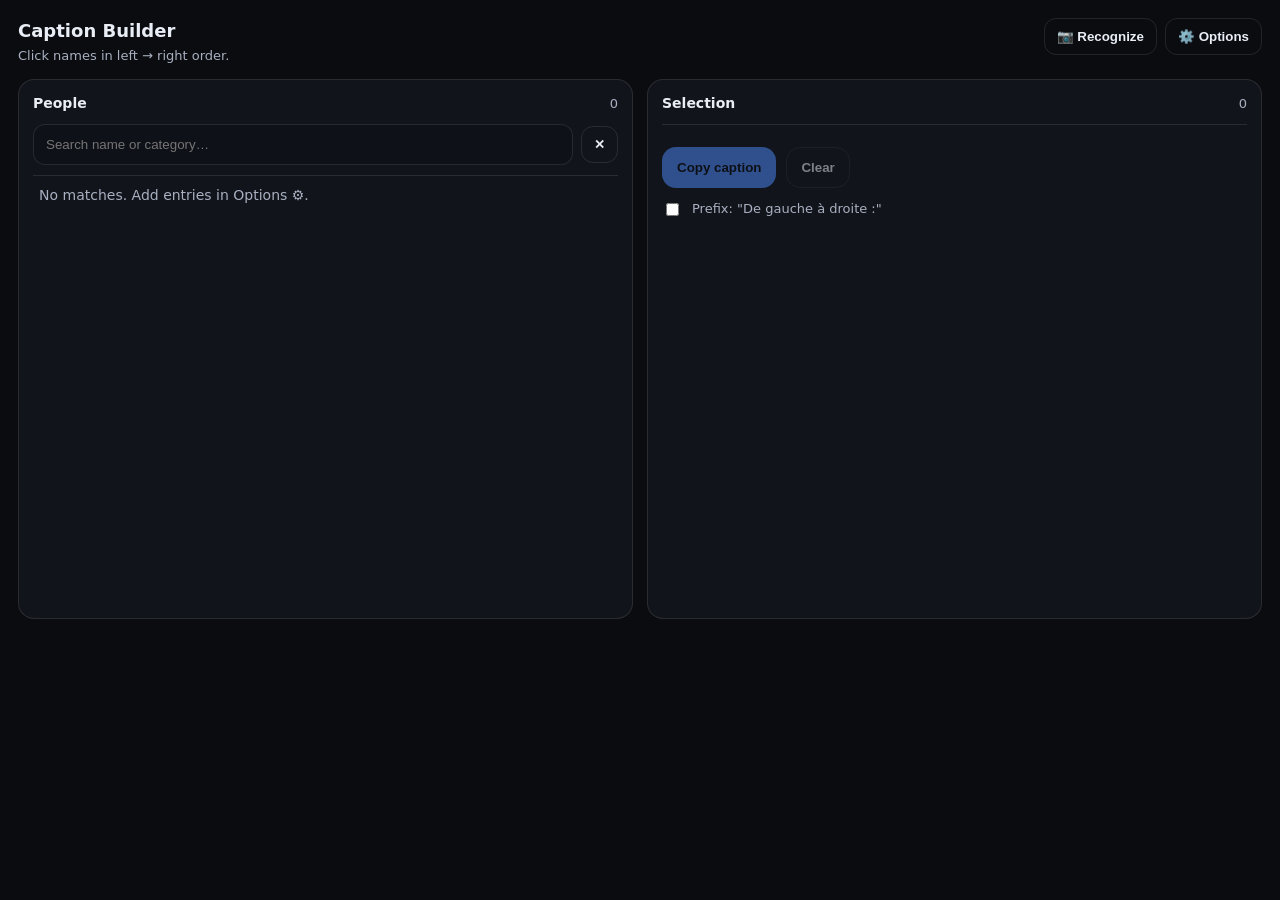
<file: index.html>
<!doctype html>
<html lang="fr">
<head>
  <meta charset="utf-8">
  <meta name="viewport" content="width=device-width,initial-scale=1">
  <meta name="mobile-web-app-capable" content="yes">
  <meta name="apple-mobile-web-app-capable" content="yes">
  <meta name="apple-mobile-web-app-status-bar-style" content="black-translucent">
  <meta name="apple-mobile-web-app-title" content="Caption Helper">
  <meta name="theme-color" content="#0b0c10">
  <link rel="manifest" href="manifest.webmanifest">
  <link rel="stylesheet" href="builder.css">
  <title>Caption Builder</title>
</head>
<body>

<header class="top">
  <div>
    <div class="title">Caption Builder</div>
    <div class="sub">Click names in left → right order.</div>
  </div>
  <div class="topBtns">
    <button id="recognizeBtn" class="iconBtn" title="Recognize faces in a photo">📷 Recognize</button>
    <input id="recognizeFile" type="file" accept="image/*" hidden>
    <button id="openOptions" class="iconBtn" title="Options">⚙️ Options</button>
  </div>
</header>

<div id="selBar" class="selBar hidden">
  <button id="selBarText" class="selBarText" type="button" title="Voir la sélection"></button>
  <button id="selBarCopy" class="btn btn-primary selBarCopy" type="button">Copier</button>
</div>

<div class="layout">
  <section class="panel">
    <div class="panelHeader">
      <div class="panelTitle">People</div>
      <div class="panelMeta"><span id="count">0</span></div>
    </div>

    <div id="syncRow" class="syncRow hidden">
      <span id="syncStatus" class="syncStatus"></span>
      <button id="syncBtn" class="iconBtn syncBtn" title="Recharger la liste depuis GitHub">↻ Synchroniser</button>
    </div>

    <div class="searchRow">
      <input id="search" placeholder="Search name or category…" autocomplete="off">
      <button id="clearSearch" class="iconBtn" title="Clear">✕</button>
    </div>

    <div id="peopleList" class="list"></div>
    <div id="emptyState" class="empty hidden">No matches. Add entries in Options ⚙️.</div>
  </section>

  <section class="panel">
    <div class="panelHeader">
      <div class="panelTitle">Selection</div>
      <div class="panelMeta"><span id="selCount">0</span></div>
    </div>

    <div id="selection" class="selection"></div>

    <div class="actions">
      <button id="copyBtn" class="btn btn-primary" disabled>Copy caption</button>
      <button id="clearBtn" class="btn btn-ghost" disabled>Clear</button>
    </div>

    <label class="chk">
      <input type="checkbox" id="prefixToggle">
      Prefix: "De gauche à droite :"
    </label>

    <div id="toast" class="toast hidden"></div>
  </section>
</div>

<!-- dependencies must load before builder.js -->
<script src="photo-db.js"></script>
<script src="github-sync.js"></script>
<script src="face-engine.js"></script>
<script src="builder.js"></script>
<script>
  if ('serviceWorker' in navigator) {
    navigator.serviceWorker.register('sw.js');
  }
</script>
</body>
</html>
</file>
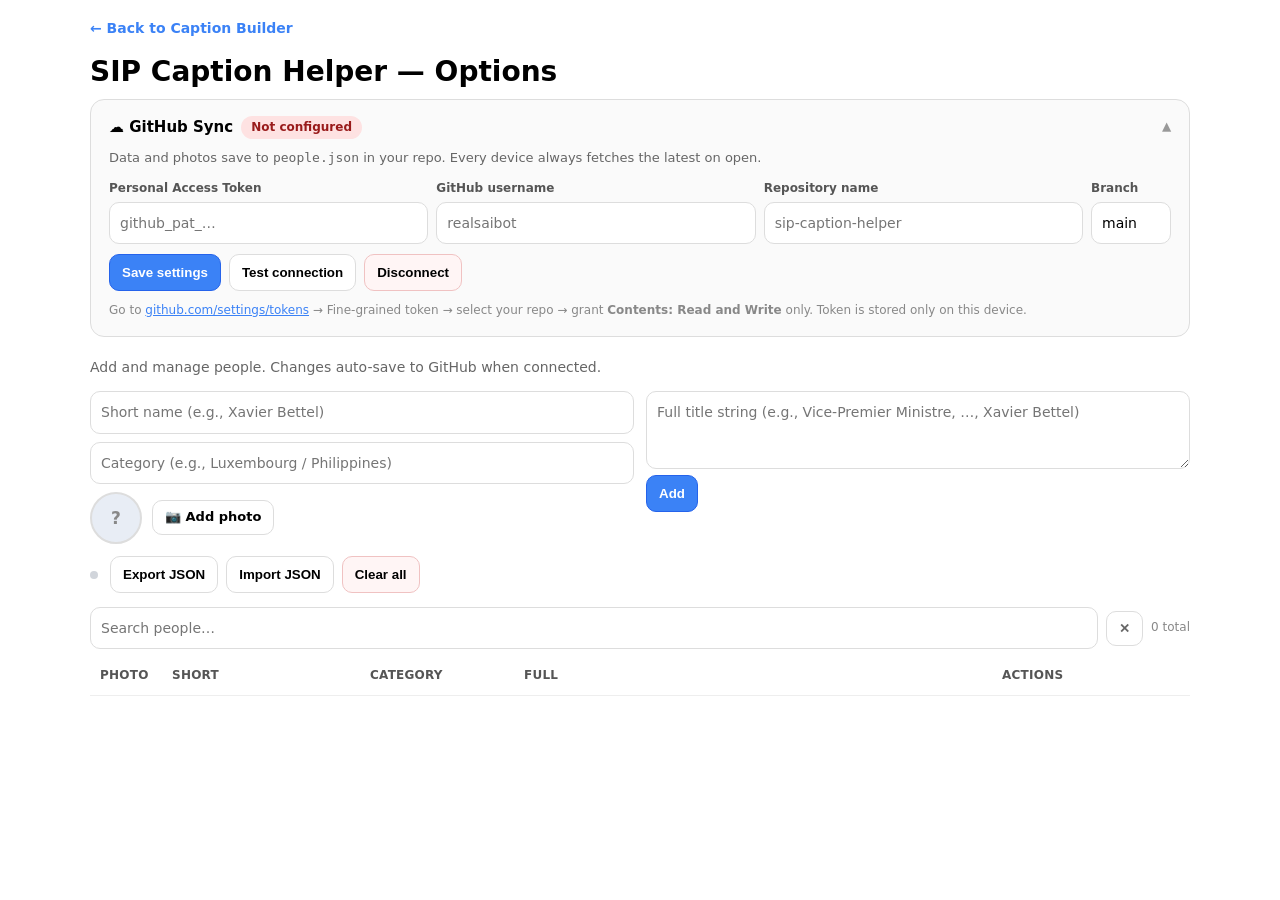
<file: options.html>
<!doctype html>
<html>
<head>
  <meta charset="utf-8" />
  <meta name="viewport" content="width=device-width,initial-scale=1" />
  <title>SIP Caption Helper — Options</title>
  <style>
    body { font: 14px/1.45 system-ui, sans-serif; padding: 18px; max-width: 1100px; margin: 0 auto; }
    h1 { margin: 0 0 6px; }
    .muted { color: #666; margin-bottom: 14px; }
    .grid { display: grid; grid-template-columns: 1fr 1fr; gap: 12px; margin-bottom: 10px; }
    input, textarea { width: 100%; padding: 10px; border: 1px solid #ddd; border-radius: 10px; font: inherit; box-sizing: border-box; }
    textarea { min-height: 78px; resize: vertical; }
    button { padding: 10px 12px; border-radius: 10px; border: 1px solid #ddd; background: white; cursor: pointer; font-weight: 750; }
    button:hover { background: #f6f6f6; }
    button.primary { background: #3b82f6; color: white; border-color: #2563eb; }
    button.primary:hover { filter: brightness(1.03); }
    button.danger  { border-color: #f0c2c2; background: #fff5f5; }
    button.danger:hover  { background: #ffecec; }
    .rowActions { display: flex; gap: 8px; flex-wrap: wrap; align-items: center; margin: 12px 0 6px; }
    .small { font-size: 12px; color: #666; }
    .ok   { color: #0a7a2f; font-weight: 800; }
    .warn { color: #7a4a0a; font-weight: 800; }
    table { width: 100%; border-collapse: collapse; margin-top: 8px; }
    th, td { border-bottom: 1px solid #eee; text-align: left; padding: 10px; vertical-align: top; }
    th { font-size: 12px; color: #555; text-transform: uppercase; letter-spacing: 0.02em; }
    .actions { display: flex; gap: 8px; white-space: nowrap; flex-wrap: wrap; }
    .mono { font-family: ui-monospace, monospace; font-size: 12px; color: #444; }
    .back { display: inline-block; margin-bottom: 14px; color: #3b82f6; text-decoration: none; font-weight: 700; }
    .back:hover { text-decoration: underline; }

    /* GitHub settings card */
    .ghCard { border: 1.5px solid #ddd; border-radius: 14px; padding: 16px 18px; margin-bottom: 20px; background: #fafafa; }
    .ghCard h2 { margin: 0; font-size: 15px; display: flex; align-items: center; gap: 8px; cursor: pointer; user-select: none; -webkit-user-select: none; }
    .ghCard h2:hover { opacity: 0.75; }
    .ghToggleArrow { margin-left: auto; font-size: 12px; color: #999; transition: transform 0.2s; }
    .ghCard.open .ghToggleArrow { transform: rotate(180deg); }
    .ghBody { display: none; margin-top: 10px; }
    .ghCard.open .ghBody { display: block; }
    .ghStatus { font-size: 12px; font-weight: 700; padding: 3px 10px; border-radius: 20px; }
    .ghStatus.connected    { background: #d1fae5; color: #065f46; }
    .ghStatus.disconnected { background: #fee2e2; color: #991b1b; }
    .ghFields { display: grid; grid-template-columns: 1fr 1fr 1fr 80px; gap: 8px; margin: 12px 0 10px; }
    .ghFields label { font-size: 12px; color: #555; font-weight: 600; display: block; }
    .ghFields input { margin-top: 4px; }
    .ghBtns { display: flex; gap: 8px; align-items: center; flex-wrap: wrap; }
    .ghNote { font-size: 12px; color: #888; margin-top: 10px; line-height: 1.6; }
    .ghNote a { color: #3b82f6; }
    .ghNote code { background: #f0f0f0; padding: 1px 5px; border-radius: 4px; font-size: 11px; }

    /* Sync dot */
    .syncDot { display: inline-block; width: 8px; height: 8px; border-radius: 50%; background: #d1d5db; margin-right: 4px; vertical-align: middle; }
    .syncDot.ok      { background: #22c55e; }
    .syncDot.syncing { background: #f59e0b; animation: pulse 1s infinite; }
    .syncDot.error   { background: #ef4444; }
    @keyframes pulse { 0%,100%{opacity:1} 50%{opacity:0.4} }

    /* Photo picker */
    .photoPickWrap { display: flex; align-items: center; gap: 10px; margin-top: 8px; }
    .avatarCircle { width: 48px; height: 48px; border-radius: 50%; flex-shrink: 0; border: 2px solid #ddd; overflow: hidden; background: #e8edf5; display: flex; align-items: center; justify-content: center; font-weight: 700; font-size: 17px; color: #888; }
    .avatarCircle img { width: 100%; height: 100%; object-fit: cover; display: block; }
    .pickPhotoLabel { padding: 7px 12px; border-radius: 10px; border: 1px solid #ddd; background: white; cursor: pointer; font-weight: 750; font-size: 13px; white-space: nowrap; }
    .pickPhotoLabel:hover { background: #f6f6f6; }
    .removePhotoBtn { font-size: 12px; color: #c00; background: none; border: none; padding: 4px 6px; cursor: pointer; font-weight: 700; display: none; }
    .tAvatar { width: 40px; height: 40px; border-radius: 50%; border: 1px solid #ddd; overflow: hidden; background: #e8edf5; display: flex; align-items: center; justify-content: center; font-weight: 700; font-size: 14px; color: #888; flex-shrink: 0; }
    .tAvatar img { width: 100%; height: 100%; object-fit: cover; display: block; }

    /* Table search */
    .tableSearchRow { display: flex; align-items: center; gap: 8px; margin-top: 14px; margin-bottom: 4px; }
    .tableSearchRow input { flex: 1; }
    .tableSearchRow .clearBtn { padding: 9px 12px; border-radius: 10px; border: 1px solid #ddd; background: white; cursor: pointer; font-size: 13px; color: #666; flex-shrink: 0; }
    .tableSearchRow .clearBtn:hover { background: #f6f6f6; }
    #tableCount { font-size: 12px; color: #888; white-space: nowrap; flex-shrink: 0; }

    @media (max-width: 700px) { .grid { grid-template-columns: 1fr; } .ghFields { grid-template-columns: 1fr 1fr; } }
    @media (max-width: 460px) { .ghFields { grid-template-columns: 1fr; } }
  </style>
</head>
<body>
  <a href="index.html" class="back">← Back to Caption Builder</a>
  <h1>SIP Caption Helper — Options</h1>

  <div class="ghCard" id="ghCard">
    <h2 id="ghCardToggle">☁️ GitHub Sync <span class="ghStatus disconnected" id="ghStatusBadge">Not configured</span><span class="ghToggleArrow">▼</span></h2>
    <div class="ghBody">
    <div style="font-size:13px;color:#666;margin-top:4px;">
      Data and photos save to <code>people.json</code> in your repo. Every device always fetches the latest on open.
    </div>
    <div class="ghFields">
      <div>
        <label>Personal Access Token</label>
        <input type="password" id="ghToken" placeholder="github_pat_…" autocomplete="off" />
      </div>
      <div>
        <label>GitHub username</label>
        <input type="text" id="ghOwner" placeholder="realsaibot" autocomplete="off" />
      </div>
      <div>
        <label>Repository name</label>
        <input type="text" id="ghRepo" placeholder="sip-caption-helper" autocomplete="off" />
      </div>
      <div>
        <label>Branch</label>
        <input type="text" id="ghBranch" placeholder="main" autocomplete="off" />
      </div>
    </div>
    <div class="ghBtns">
      <button id="ghSaveConfig" class="primary">Save settings</button>
      <button id="ghTest">Test connection</button>
      <button id="ghDisconnect" class="danger">Disconnect</button>
      <span id="ghTestStatus" class="small"></span>
    </div>
    <div class="ghNote">
      Go to <a href="https://github.com/settings/tokens" target="_blank">github.com/settings/tokens</a>
      → Fine-grained token → select your repo → grant <b>Contents: Read and Write</b> only.
      Token is stored only on this device.
    </div>
    </div>
  </div>

  <div class="muted">Add and manage people. Changes auto-save to GitHub when connected.</div>

  <div class="grid">
    <div>
      <input id="short" placeholder="Short name (e.g., Xavier Bettel)" />
      <input id="category" placeholder="Category (e.g., Luxembourg / Philippines)" style="margin-top:8px;" />
      <div class="photoPickWrap">
        <div class="avatarCircle" id="addAvatarCircle"><span id="addInitials">?</span></div>
        <label class="pickPhotoLabel">📷 Add photo<input type="file" id="addPhotoInput" accept="image/*" hidden /></label>
        <button class="removePhotoBtn" id="addRemovePhoto">✕ Remove</button>
      </div>
    </div>
    <div>
      <textarea id="full" placeholder="Full title string (e.g., Vice-Premier Ministre, …, Xavier Bettel)"></textarea>
      <button id="add" class="primary">Add</button>
    </div>
  </div>

  <div class="rowActions">
    <span><span class="syncDot" id="syncDot"></span><span id="syncLabel" class="small"></span></span>
    <button id="exportBtn">Export JSON</button>
    <button id="importBtn">Import JSON</button>
    <input id="importFile" type="file" accept="application/json" hidden />
    <button id="resetBtn" class="danger">Clear all</button>
    <span id="status" class="small"></span>
  </div>

  <div class="tableSearchRow">
    <input id="tableSearch" placeholder="Search people…" autocomplete="off" />
    <button class="clearBtn" id="clearTableSearch">✕</button>
    <span id="tableCount"></span>
  </div>

  <table>
    <thead>
      <tr>
        <th style="width:52px;">Photo</th>
        <th style="width:18%;">Short</th>
        <th style="width:14%;">Category</th>
        <th>Full</th>
        <th style="width:18%;">Actions</th>
      </tr>
    </thead>
    <tbody id="tbody"></tbody>
  </table>

  <script src="photo-db.js"></script>
  <script src="face-engine.js"></script>
  <script src="crop-picker.js"></script>
  <script src="github-sync.js"></script>
  <script src="options.js"></script>
</body>
</html>
</file>
<file: builder.css>
:root{
  --bg:#0b0c10;
  --card:#12141b;
  --muted:#a8b0c0;
  --text:#e9edf5;
  --line:rgba(255,255,255,0.10);
  --accent:#4c8dff;
}

*{ box-sizing:border-box; }

body{
  margin:0;
  background:var(--bg);
  color:var(--text);
  font:14px/1.4 system-ui, -apple-system, Segoe UI, Roboto, sans-serif;
  padding:18px;
}

.top{
  display:flex;
  justify-content:space-between;
  align-items:flex-start;
  gap:16px;
  margin-bottom:14px;
}

.title{ font-weight:900; font-size:18px; }
.sub{ color:var(--muted); font-size:13px; margin-top:4px; }

.topBtns{ display:flex; gap:8px; align-items:center; }

.layout{
  display:grid;
  grid-template-columns: 1fr 1fr;
  gap:14px;
}

@media (max-width: 900px){
  .layout{ grid-template-columns: 1fr; }
}

.panel{
  background:var(--card);
  border:1px solid var(--line);
  border-radius:16px;
  padding:14px;
  min-height: 60vh;
}

.panelHeader{
  display:flex;
  justify-content:space-between;
  align-items:center;
  margin-bottom:10px;
}

.panelTitle{ font-weight:900; }
.panelMeta{ color:var(--muted); font-size:13px; }

.syncRow{
  display:flex;
  gap:8px;
  align-items:center;
  justify-content:space-between;
  margin-bottom:10px;
}
.syncStatus{ color:var(--muted); font-size:12px; min-width:0; }
.syncStatus.warn{ color:#ffb454; }
.syncBtn{ flex-shrink:0; font-size:12px; }

.searchRow{
  display:flex;
  gap:8px;
  align-items:center;
  margin-bottom:10px;
}

input{
  width:100%;
  background:#0f1118;
  color:var(--text);
  border:1px solid var(--line);
  border-radius:12px;
  padding:12px;
  outline:none;
}
input:focus{ border-color:rgba(76,141,255,0.6); }
/* 16px stops iOS Safari from zooming in when the field is focused */
@media (max-width: 900px){
  input{ font-size:16px; }
}

.list{
  border-top:1px solid var(--line);
  margin-top:10px;
  max-height: 55vh;
  overflow:auto;
}

.person{
  padding:12px 8px;
  border-bottom:1px solid var(--line);
  cursor:pointer;
}
.person:hover{ background:rgba(255,255,255,0.03); }

.personName{ font-weight:800; }
.personCat{ color:var(--muted); font-size:12px; margin-left:8px; }
.personFull{ color:var(--muted); font-size:12px; margin-top:4px; }
.newBadge{
  margin-left:8px;
  padding:1px 7px;
  border-radius:999px;
  background:rgba(76,141,255,0.18);
  color:#8db6ff;
  font-size:11px;
  font-weight:700;
}

.selBar{ display:none; }
@media (max-width: 900px){
  .selBar{
    position:sticky;
    top:0;
    z-index:50;
    display:flex;
    gap:8px;
    align-items:center;
    margin:0 -18px 12px;
    padding:8px 18px;
    background:var(--bg);
    border-bottom:1px solid var(--line);
  }
  .selBar.hidden{ display:none; }
}
.selBarText{
  flex:1;
  min-width:0;
  background:none;
  border:0;
  padding:0;
  color:var(--text);
  font:inherit;
  font-size:13px;
  text-align:left;
  overflow:hidden;
  text-overflow:ellipsis;
  white-space:nowrap;
  cursor:pointer;
}
.selBarCopy{ flex-shrink:0; padding:8px 14px; }

.empty{ color:var(--muted); padding:10px 6px; }

.selection{
  border-top:1px solid var(--line);
  margin-top:10px;
  padding-top:10px;
  display:flex;
  flex-direction:column;
  gap:8px;
  max-height: 55vh;
  overflow:auto;
}

.selItem{
  display:flex;
  justify-content:space-between;
  gap:10px;
  align-items:center;
  padding:10px;
  border:1px solid var(--line);
  border-radius:14px;
  background:rgba(255,255,255,0.02);
}

.selTextWrap{ min-width:0; }
.selMeta{ color:var(--muted); font-size:12px; margin-bottom:3px; }
.selText{ font-size:12px; color:var(--text); }

.selBtns{ display:flex; gap:8px; align-items:center; }

.iconBtn{
  border:1px solid var(--line);
  background:transparent;
  color:var(--text);
  border-radius:12px;
  padding:10px 12px;
  cursor:pointer;
  font-weight:800;
}
.iconBtn:hover{ background:rgba(255,255,255,0.04); }
.iconBtn:disabled{ opacity:0.45; cursor:not-allowed; }

.actions{
  display:flex;
  gap:10px;
  margin-top:12px;
}

.btn{
  border:1px solid var(--line);
  background:transparent;
  color:var(--text);
  border-radius:14px;
  padding:12px 14px;
  cursor:pointer;
  font-weight:900;
}
.btn:hover{ background:rgba(255,255,255,0.04); }
.btn:disabled{ opacity:0.5; cursor:not-allowed; }

.btn-primary{
  background:var(--accent);
  border-color:rgba(76,141,255,0.8);
  color:#0a0c12;
}
.btn-primary:hover{ filter:brightness(1.05); }

.btn-ghost{ }

.chk{
  display:flex;
  gap:10px;
  align-items:center;
  user-select:none;
  color:var(--muted);
  font-size:13px;
  margin-top:12px;
}

.chk input{ width:auto; }

.toast{
  margin-top:12px;
  padding:10px 12px;
  border-radius:14px;
  background:rgba(76,141,255,0.15);
  border:1px solid rgba(76,141,255,0.35);
  color:var(--text);
  font-size:13px;
}

.hidden{ display:none; }
</file>
